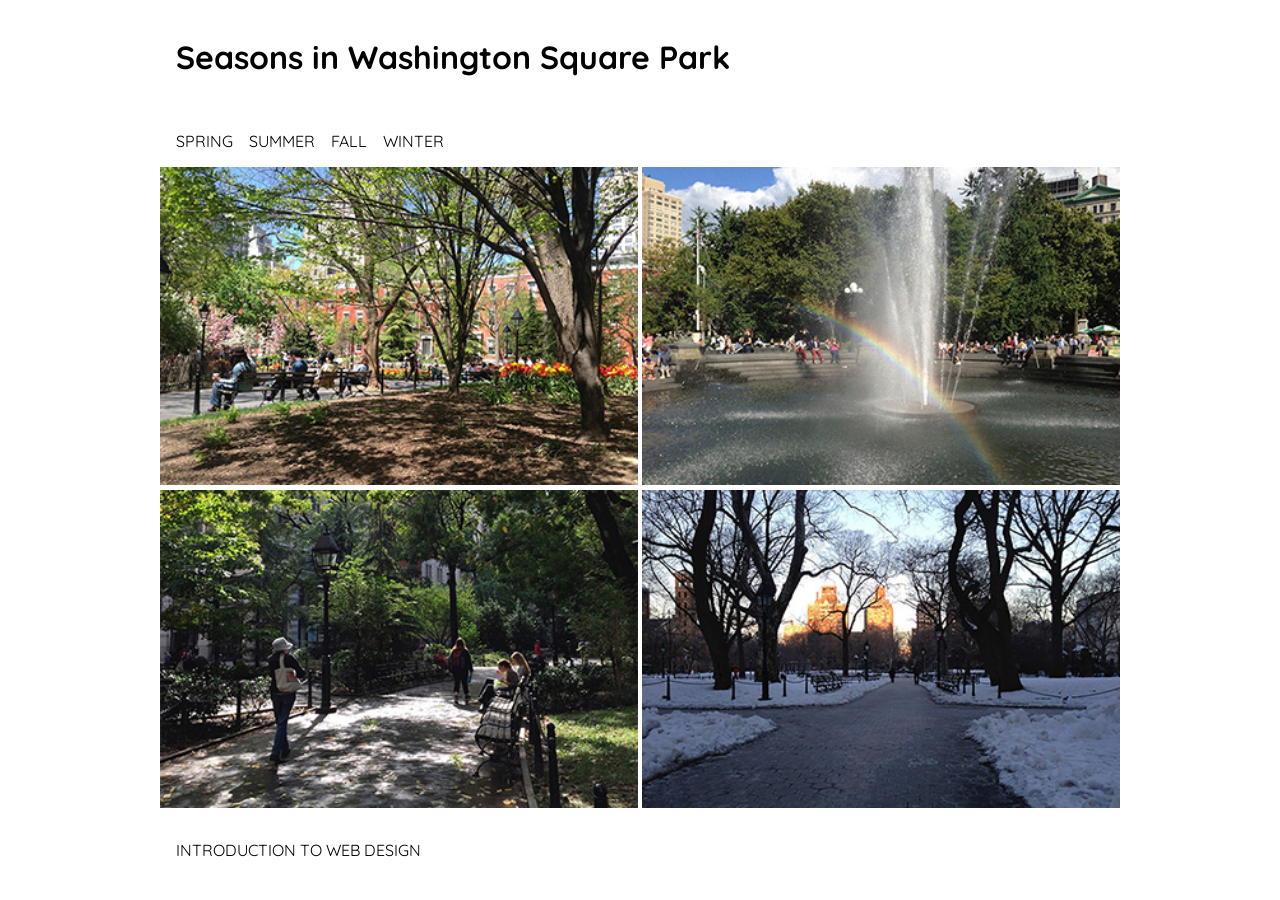
<file: seasons/index.html>
<!DOCTYPE html>

<html lang="en">
  <head>
    <meta charset="utf-8">
    <title>Seasons in Washington Square Park</title>
    <meta name="viewport" content="width=device-width, initial-scale=1.0">
    <link rel="icon" type="img/png" href="images/earth.png">
    <link rel="stylesheet" href="styles.css">
  </head>

  <body>
    <div id="container">
      <header>
        <h1><a href="index.html">Seasons in Washington Square Park</a></h1>
      </header>

      <nav>
        <a href="spring.html">Spring</a>
        <a href="summer.html">Summer</a>
        <a href="fall.html">Fall</a>
        <a href="winter.html">Winter</a>
      </nav>

      <main>
        <a href="spring.html" class="seasons">
          <img src="images/spring.jpg" srcset="images/spring-2x.jpg 2x" width="375" height="250" alt="Spring in Washington Square Park">
        </a>

        <a href="summer.html" class="seasons">
          <img src="images/summer.jpg" srcset="images/summer-2x.jpg 2x" width="375" height="250" alt="Summer in Washington Square Park">
        </a>

        <a href="fall.html" class="seasons">
          <img src="images/autumn.jpg" srcset="images/autumn-2x.jpg 2x" width="375" height="250" alt="Autumn in Washington Square Park">
        </a>

        <a href="winter.html" class="seasons">
          <img src="images/winter.jpg" srcset="images/winter-2x.jpg 2x" width="375" height="250" alt="Winter in Washington Square Park">
        </a>
      </main>

      <footer>
        <p><a href="https://www.nyu.edu/">Introduction to Web Design</a></p>
      </footer>
    </div>

    <script src="js/image-interaction.js"></script>
  </body>
</html>
</file>
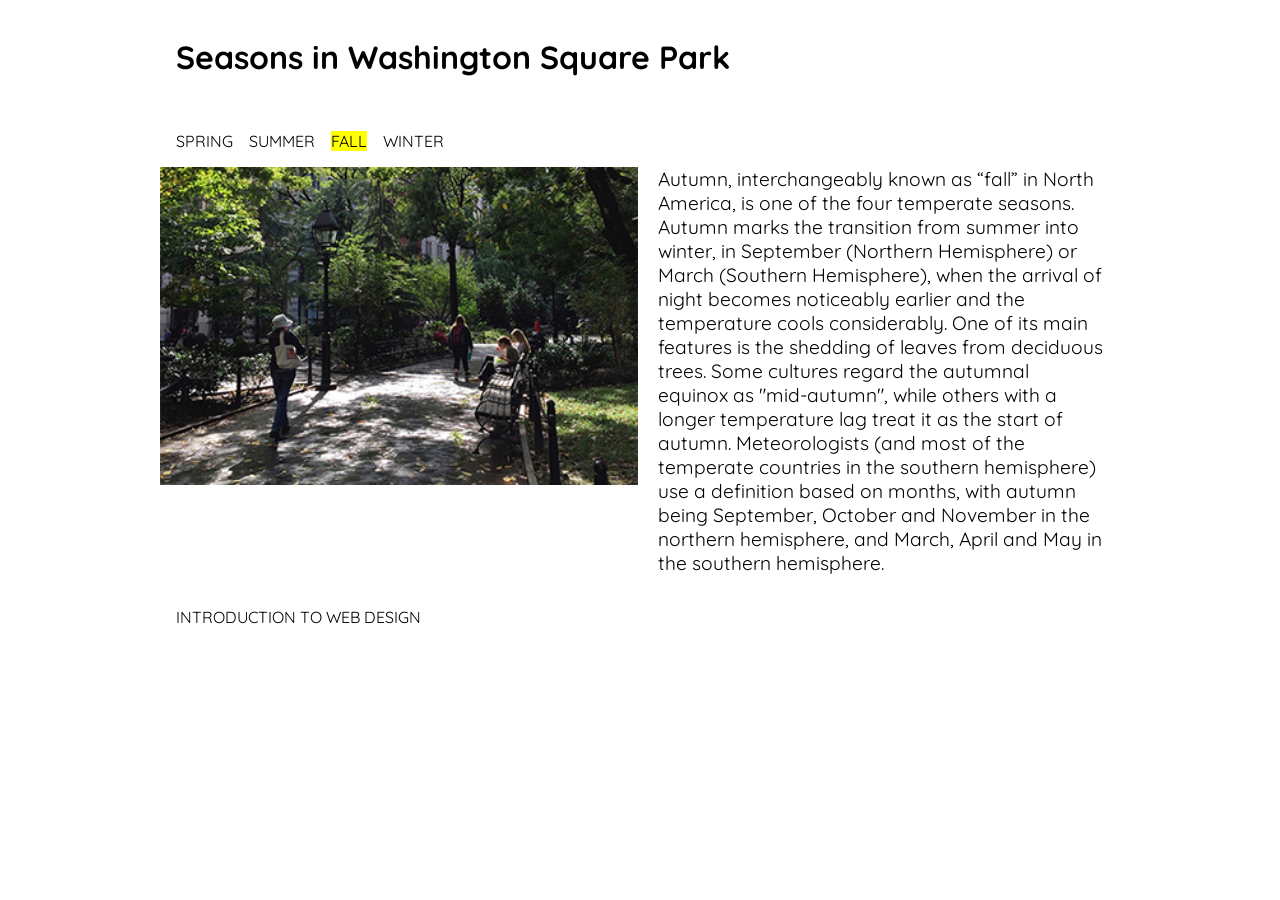
<file: seasons/fall.html>
<!DOCTYPE html>

<html lang="en">
  <head>
    <meta charset="utf-8">
    <title>Fall in Washington Square Park</title>
    <meta name="viewport" content="width=device-width, initial-scale=1.0">
    <link rel="icon" type="img/png" href="images/earth.png">
    <link rel="stylesheet" href="styles.css">
  </head>

  <body>
    <div id="container">
      <header>
        <h1><a href="index.html">Seasons in Washington Square Park</a></h1>
      </header>

      <nav>
        <a href="spring.html">Spring</a>
        <a href="summer.html">Summer</a>
        <a href="fall.html" class="selected">Fall</a>
        <a href="winter.html">Winter</a>
      </nav>

      <main>
        <img class="season" src="images/autumn.jpg" srcset="images/autumn-2x.jpg 2x" width="375" height="250" alt="Fall in Washington Square Park">

        <article>
          <p>Autumn, interchangeably known as “fall” in North America, is one of the four temperate seasons. Autumn marks the transition from summer into winter, in September (Northern Hemisphere) or March (Southern Hemisphere), when the arrival of night becomes noticeably earlier and the temperature cools considerably. One of its main features is the shedding of leaves from deciduous trees. Some cultures regard the autumnal equinox as "mid-autumn", while others with a longer temperature lag treat it as the start of autumn. Meteorologists (and most of the temperate countries in the southern hemisphere) use a definition based on months, with autumn being September, October and November in the northern hemisphere, and March, April and May in the southern hemisphere.</p>
        </article>
      </main>

      <footer>
        <p><a href="https://www.nyu.edu/">Introduction to Web Design</a></p>
      </footer>
    </div>
  </body>
</html>
</file>
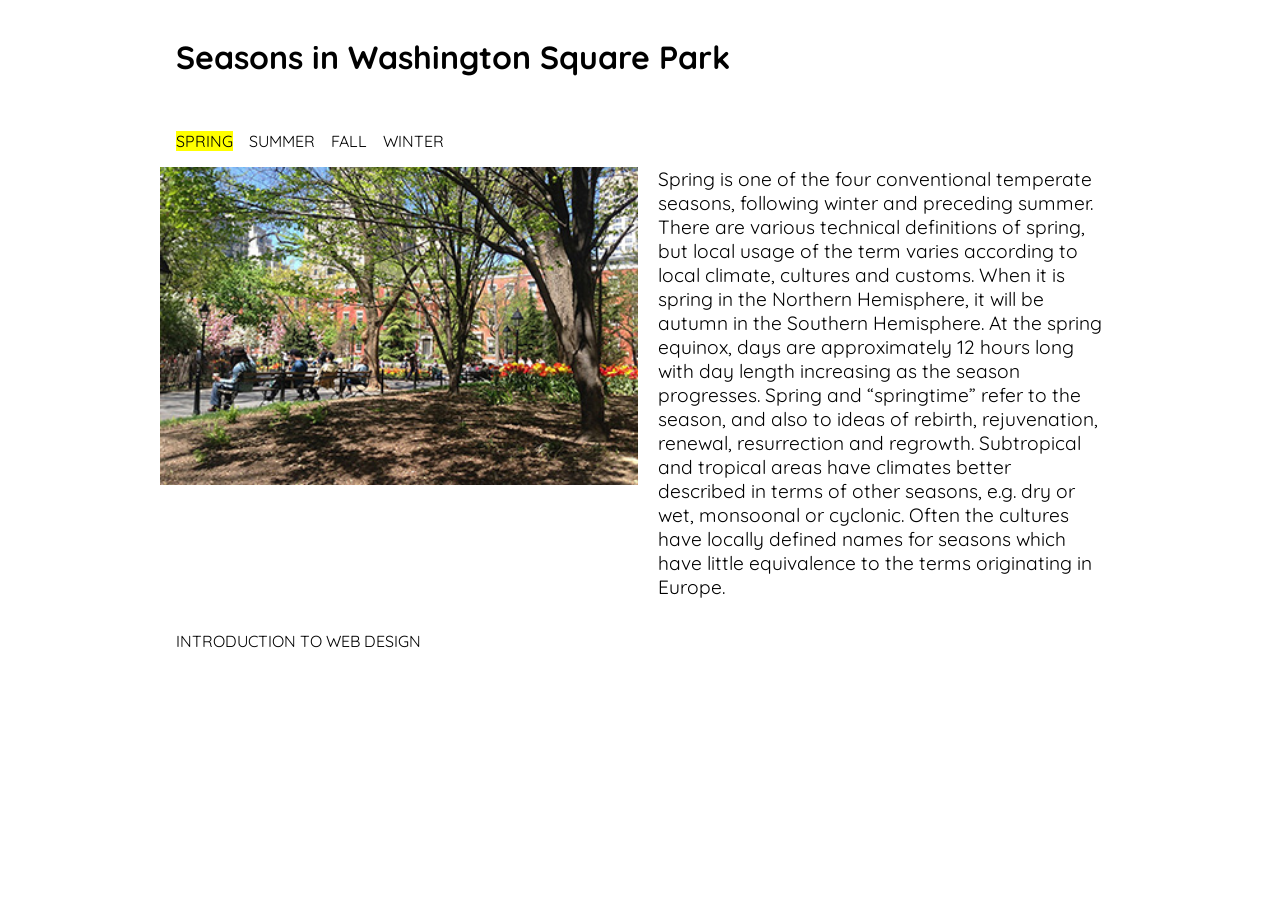
<file: seasons/spring.html>
<!DOCTYPE html>

<html lang="en">
  <head>
    <meta charset="utf-8">
    <title>Spring in Washington Square Park</title>
    <meta name="viewport" content="width=device-width, initial-scale=1.0">
    <link rel="icon" type="img/png" href="images/earth.png">
    <link rel="stylesheet" href="styles.css">
  </head>

  <body>
    <div id="container">
      <header>
        <h1><a href="index.html">Seasons in Washington Square Park</a></h1>
      </header>

      <nav>
        <a href="spring.html" class="selected">Spring</a>
        <a href="summer.html">Summer</a>
        <a href="fall.html">Fall</a>
        <a href="winter.html">Winter</a>
      </nav>

      <main>
        <img class="season" src="images/spring.jpg" srcset="images/spring-2x.jpg 2x" width="375" height="250" alt="Spring in Washington Square Park">

        <article>
          <p>Spring is one of the four conventional temperate seasons, following winter and preceding summer. There are various technical definitions of spring, but local usage of the term varies according to local climate, cultures and customs. When it is spring in the Northern Hemisphere, it will be autumn in the Southern Hemisphere. At the spring equinox, days are approximately 12 hours long with day length increasing as the season progresses. Spring and “springtime” refer to the season, and also to ideas of rebirth, rejuvenation, renewal, resurrection and regrowth. Subtropical and tropical areas have climates better described in terms of other seasons, e.g. dry or wet, monsoonal or cyclonic. Often the cultures have locally defined names for seasons which have little equivalence to the terms originating in Europe.</p>
        </article>
      </main>

      <footer>
        <p><a href="https://www.nyu.edu/">Introduction to Web Design</a></p>
      </footer>
    </div>
  </body>
</html>
</file>
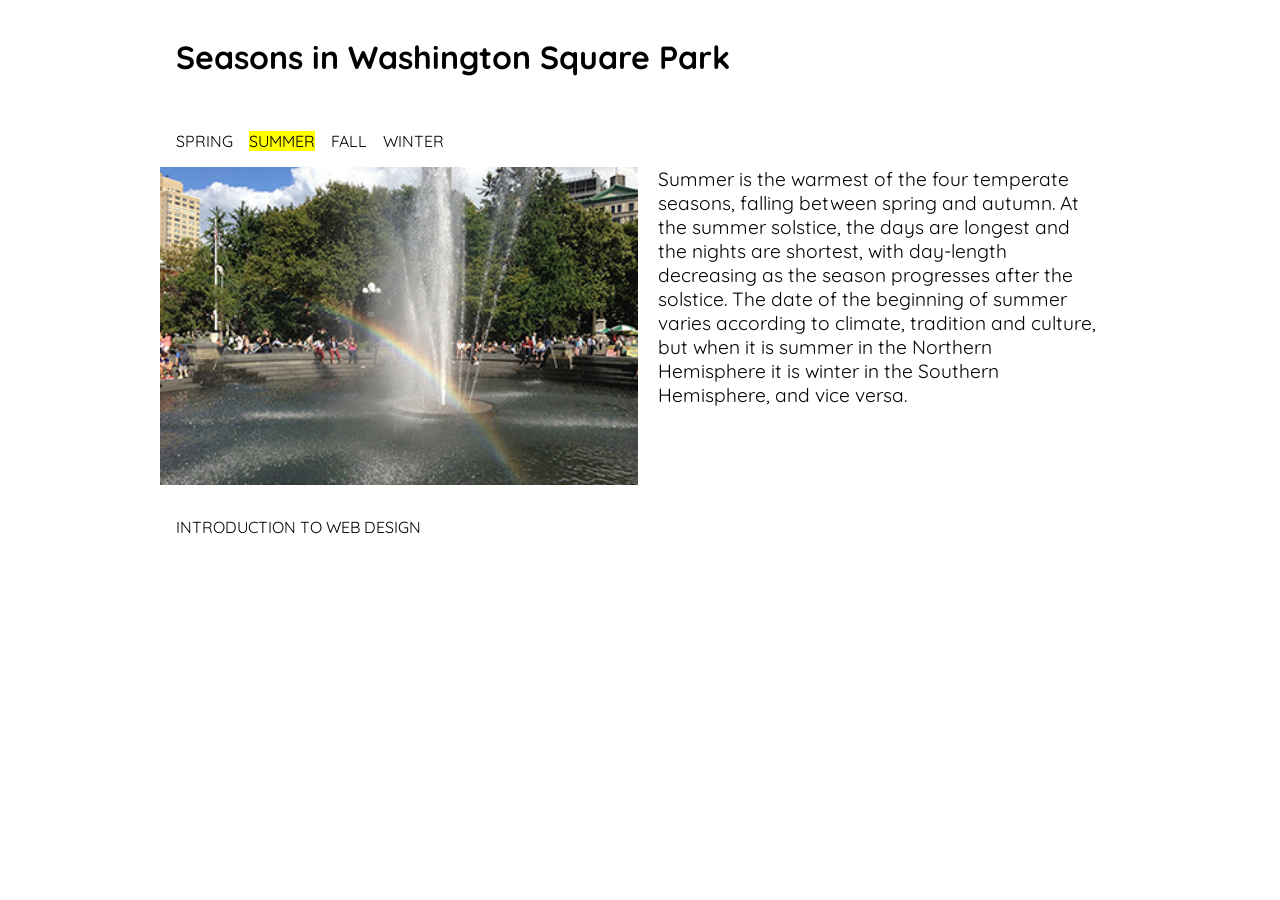
<file: seasons/summer.html>
<!DOCTYPE html>

<html lang="en">
  <head>
    <meta charset="utf-8">
    <title>Summer in Washington Square Park</title>
    <meta name="viewport" content="width=device-width, initial-scale=1.0">
    <link rel="icon" type="img/png" href="images/earth.png">
    <link rel="stylesheet" href="styles.css">
  </head>

  <body>
    <div id="container">
      <header>
        <h1><a href="index.html">Seasons in Washington Square Park</a></h1>
      </header>

      <nav>
        <a href="spring.html">Spring</a>
        <a href="summer.html" class="selected">Summer</a>
        <a href="fall.html">Fall</a>
        <a href="winter.html">Winter</a>
      </nav>

      <main>
        <img class="season" src="images/summer.jpg" srcset="images/summer-2x.jpg 2x" width="375" height="250" alt="Summer in Washington Square Park">

        <article>
          <p>Summer is the warmest of the four temperate seasons, falling between spring and autumn. At the summer solstice, the days are longest and the nights are shortest, with day-length decreasing as the season progresses after the solstice. The date of the beginning of summer varies according to climate, tradition and culture, but when it is summer in the Northern Hemisphere it is winter in the Southern Hemisphere, and vice versa.</p>
        </article>
      </main>

      <footer>
        <p><a href="https://www.nyu.edu/">Introduction to Web Design</a></p>
      </footer>
    </div>
  </body>
</html>
</file>
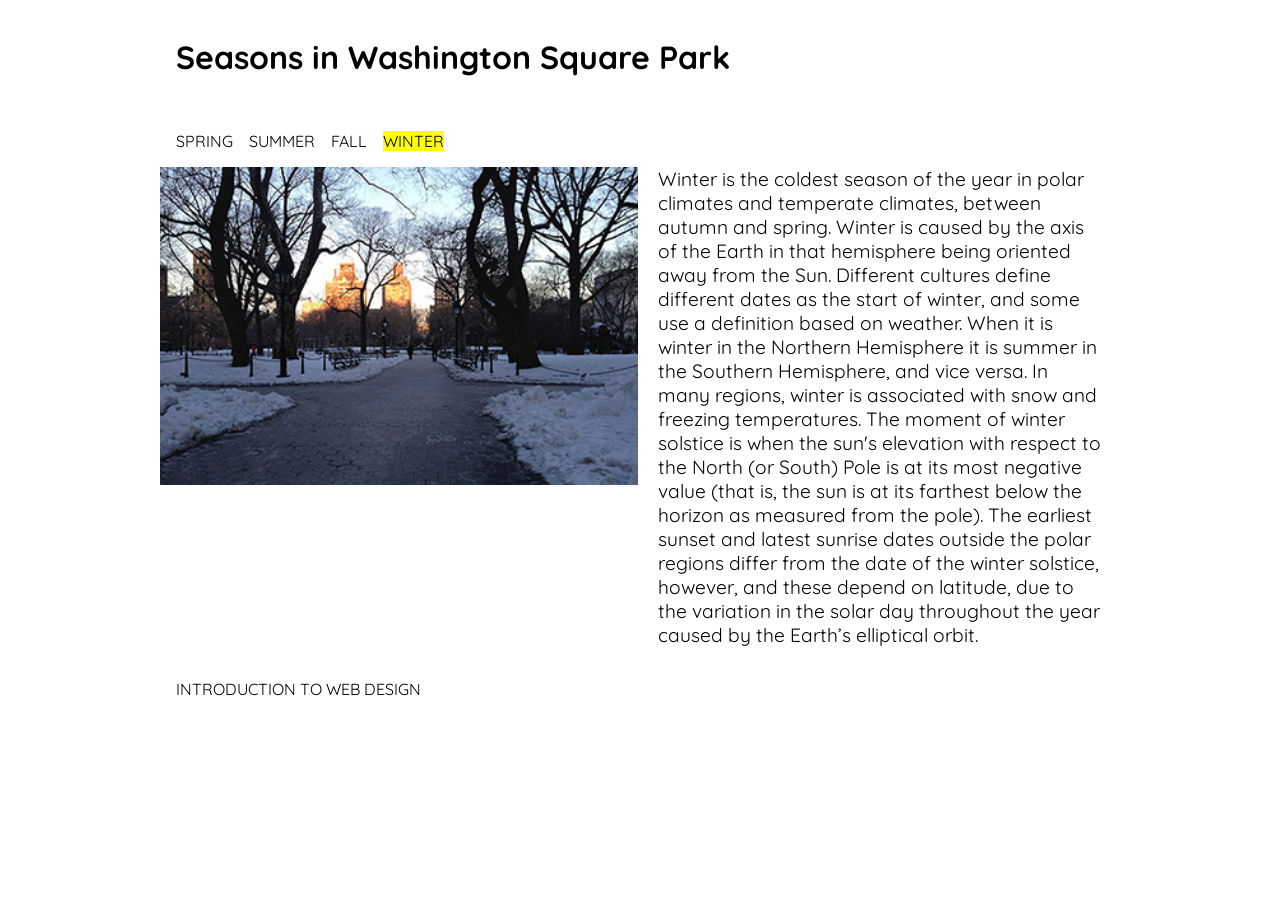
<file: seasons/winter.html>
<!DOCTYPE html>

<html lang="en">
  <head>
    <meta charset="utf-8">
    <title>Winter in Washington Square Park</title>
    <meta name="viewport" content="width=device-width, initial-scale=1.0">
    <link rel="icon" type="img/png" href="images/earth.png">
    <link rel="stylesheet" href="styles.css">
  </head>

  <body>
    <div id="container">
      <header>
        <h1><a href="index.html">Seasons in Washington Square Park</a></h1>
      </header>

      <nav>
        <a href="spring.html">Spring</a>
        <a href="summer.html">Summer</a>
        <a href="fall.html">Fall</a>
        <a href="winter.html" class="selected">Winter</a>
      </nav>

      <main>
        <img class="season" src="images/winter.jpg" srcset="images/winter-2x.jpg 2x" width="375" height="250" alt="Winter in Washington Square Park">

        <article>
          <p>Winter is the coldest season of the year in polar climates and temperate climates, between autumn and spring. Winter is caused by the axis of the Earth in that hemisphere being oriented away from the Sun. Different cultures define different dates as the start of winter, and some use a definition based on weather. When it is winter in the Northern Hemisphere it is summer in the Southern Hemisphere, and vice versa. In many regions, winter is associated with snow and freezing temperatures. The moment of winter solstice is when the sun's elevation with respect to the North (or South) Pole is at its most negative value (that is, the sun is at its farthest below the horizon as measured from the pole). The earliest sunset and latest sunrise dates outside the polar regions differ from the date of the winter solstice, however, and these depend on latitude, due to the variation in the solar day throughout the year caused by the Earth’s elliptical orbit.</p>
        </article>
      </main>

      <footer>
        <p><a href="https://www.nyu.edu/">Introduction to Web Design</a></p>
      </footer>
    </div>
  </body>
</html>
</file>
<file: seasons/styles.css>
/* Stylesheet for Seasons Website */

@import url('https://fonts.googleapis.com/css?family=Quicksand&display=swap');

body {
  margin: 0;
}

#container {
  max-width: 60em;
  margin: auto;
}

header, nav, footer {
  padding: 1em;
}

h1, p, nav {
  font-family: Quicksand, sans-serif;
}

nav {
  display: flex;
  flex-direction: column;
}

.selected {
  background-color: yellow;
}

main {
  display: grid;
  grid-template-columns: 1fr;
  gap: 0.3em;
}

img {
  display: block;
  width: 100%;
  height: auto;
  transition-property: opacity;
  transition-duration: 500ms;
}

article {
  padding: 1em;
  padding-bottom: 0;
}

article > p {
  font-size: 1.2em;
  margin-top: 0;
  margin-bottom: 0;
}

a:link, a:visited {
  color: black;
  text-decoration: none;
  text-transform: uppercase;
  transition-property: background-color;
  transition-duration: 400ms;
}


h1 > a:link, h1 > a:visited {
  text-transform: none;
}

a:hover {
  background-color: magenta;
}

a:active {
  background-color: yellow;
}

a.seasons:hover {
/*  opacity: 0.5;*/
  background-color: transparent;
}

a.seasons:active {
/*  opacity: 1;*/
  background-color: transparent;
}

/* media queries for layout */

@media (min-width: 30em) {

  nav {
    flex-direction: row;
  }

  nav > a {
    margin-right: 1em;
  }

}

@media (min-width: 45em) {

  main {
    grid-template-columns: 1fr 1fr;
  }

  article {
    padding-top: 0;
  }

}

/* media query for dark mode */

@media only screen and (prefers-color-scheme: dark) {
  body {
    background-color: black;
    color: white; /* text color */
  }

  a:link, a:visited {
    color: white;
  }

  a:hover {
    background-color: green;
  }

  a:active {
    background-color: blue;
  }

  .selected {
    background-color: blue;
  }

}
</file>
